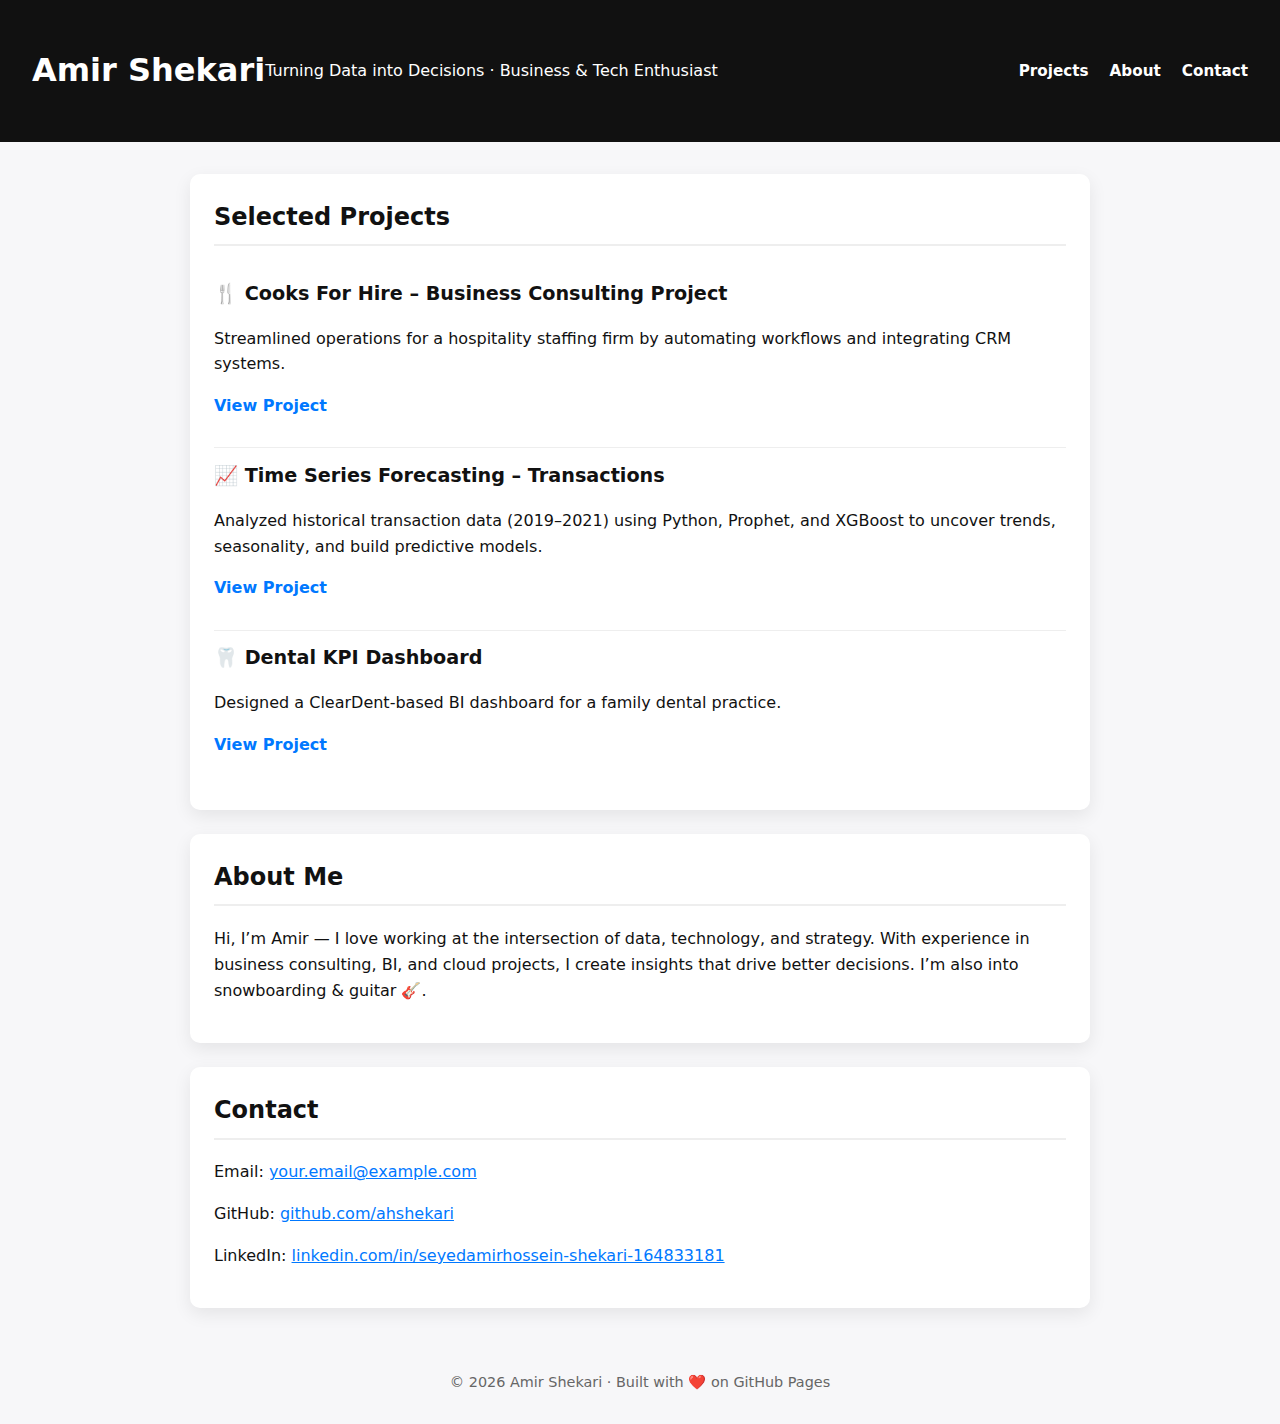
<file: index.html>
<!doctype html>
<html lang="en">
<head>
  <meta charset="utf-8" />
  <meta name="viewport" content="width=device-width, initial-scale=1" />
  <title>Amir Shekari — Portfolio</title>
  <link rel="stylesheet" href="styles.css" />
</head>
<body>
  <header class="site-header">
    <h1>Amir Shekari</h1>
    <p class="tagline">Turning Data into Decisions · Business & Tech Enthusiast</p>
    <nav>
      <a href="#projects">Projects</a>
      <a href="#about">About</a>
      <a href="#contact">Contact</a>
    </nav>
  </header>

  <main>
    <section id="projects" class="card">
      <h2>Selected Projects</h2>
      <ul class="projects">
        <li>
          <h3>🍴 Cooks For Hire – Business Consulting Project</h3>
          <p>Streamlined operations for a hospitality staffing firm by automating workflows and integrating CRM systems.</p>
          <p><a href="cfh-project.html">View Project</a></p>
        </li>
        <li>
          <h3>📈 Time Series Forecasting – Transactions</h3>
          <p>Analyzed historical transaction data (2019–2021) using Python, Prophet, and XGBoost to uncover trends, seasonality, and build predictive models.</p>
          <p><a href="forecasting-project.html">View Project</a></p>
        </li>
        <li>
          <h3>🦷 Dental KPI Dashboard</h3>
          <p>Designed a ClearDent-based BI dashboard for a family dental practice.</p>
          <p><a href="#">View Project</a></p>
        </li>
      </ul>
    </section>

    <section id="about" class="card">
      <h2>About Me</h2>
      <p>Hi, I’m Amir — I love working at the intersection of data, technology, and strategy. With experience in business consulting, BI, and cloud projects, I create insights that drive better decisions. I’m also into snowboarding & guitar 🎸.</p>
    </section>

    <section id="contact" class="card">
      <h2>Contact</h2>
      <p>Email: <a href="mailto:your.email@example.com">your.email@example.com</a></p>
      <p>GitHub: <a href="https://github.com/ahshekari" target="_blank">github.com/ahshekari</a></p>
      <p>LinkedIn: <a href="https://www.linkedin.com/in/seyedamirhossein-shekari-164833181/" target="_blank">linkedin.com/in/seyedamirhossein-shekari-164833181</a></p>
    </section>
  </main>

  <footer class="site-footer">
    <p>© <span id="year"></span> Amir Shekari · Built with ❤️ on GitHub Pages</p>
  </footer>

<script>
document.getElementById('year').textContent = new Date().getFullYear();
</script>
</body>
</html>
</file>
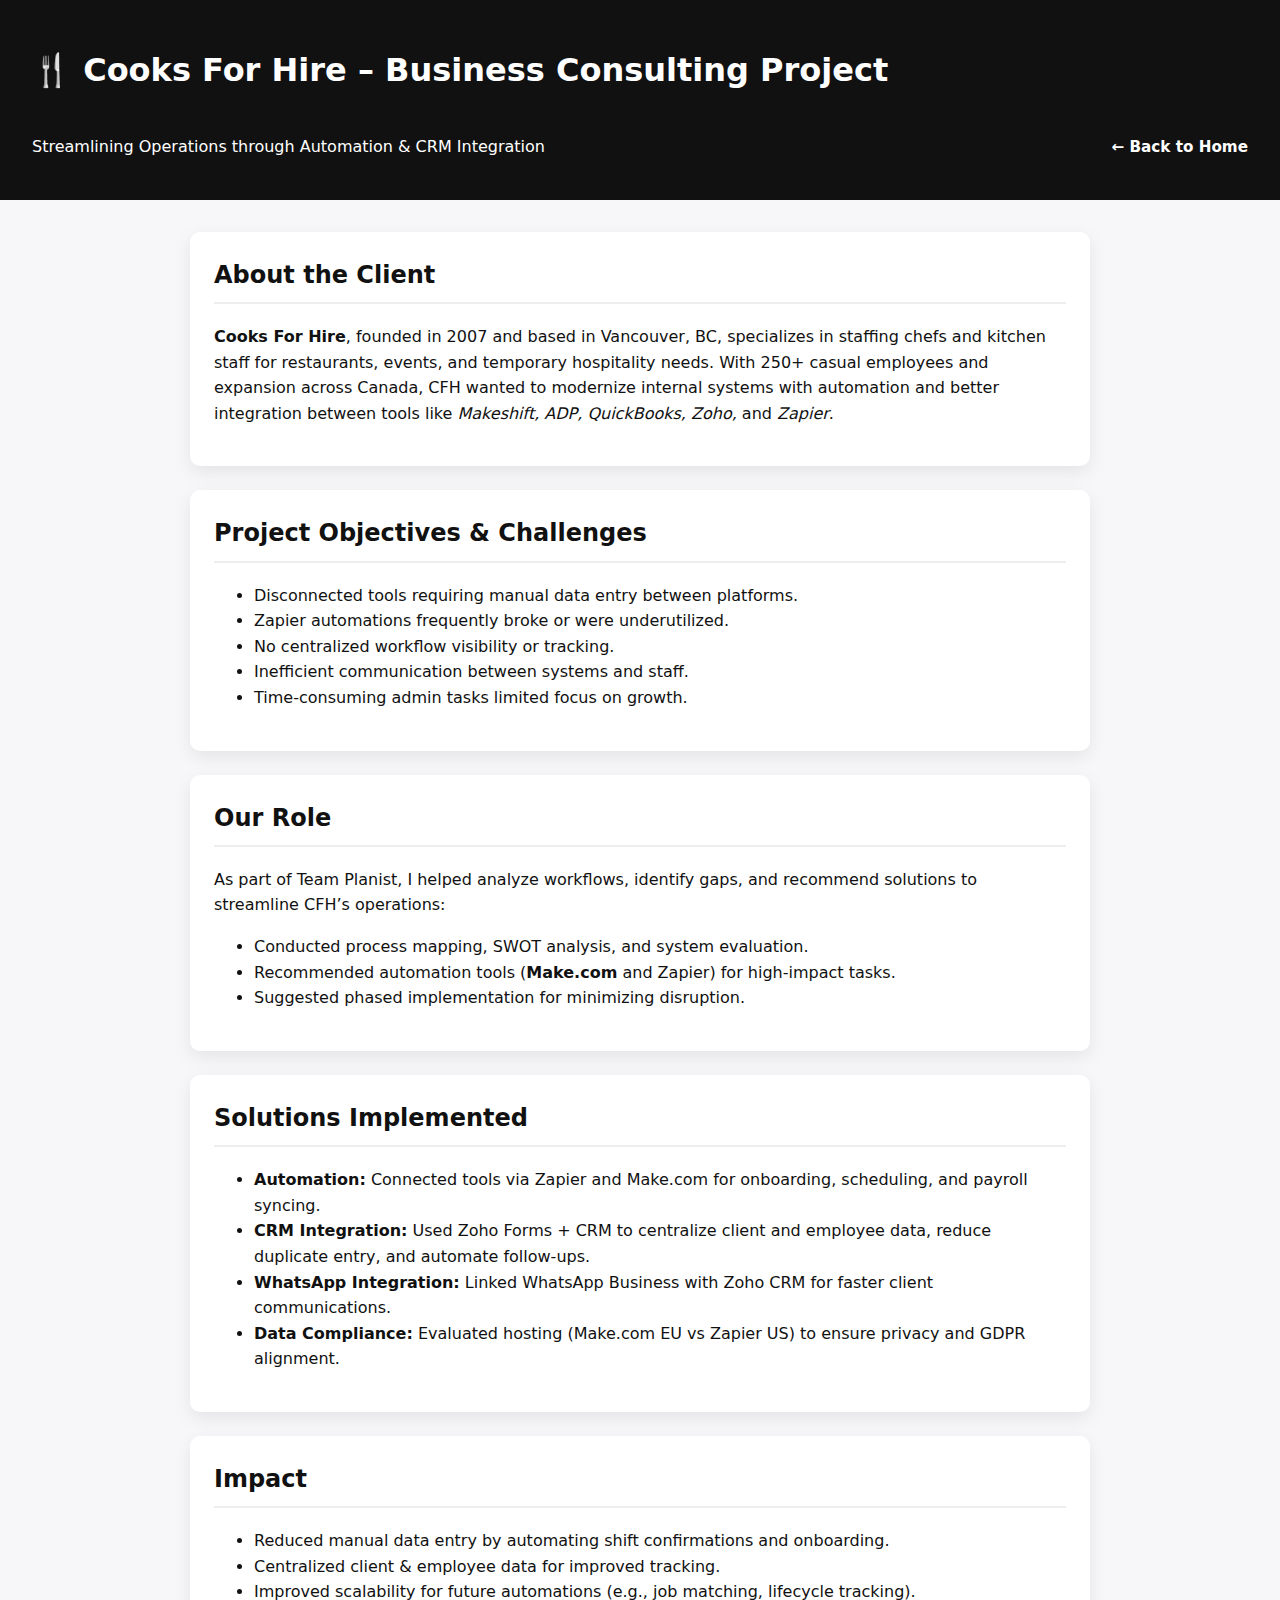
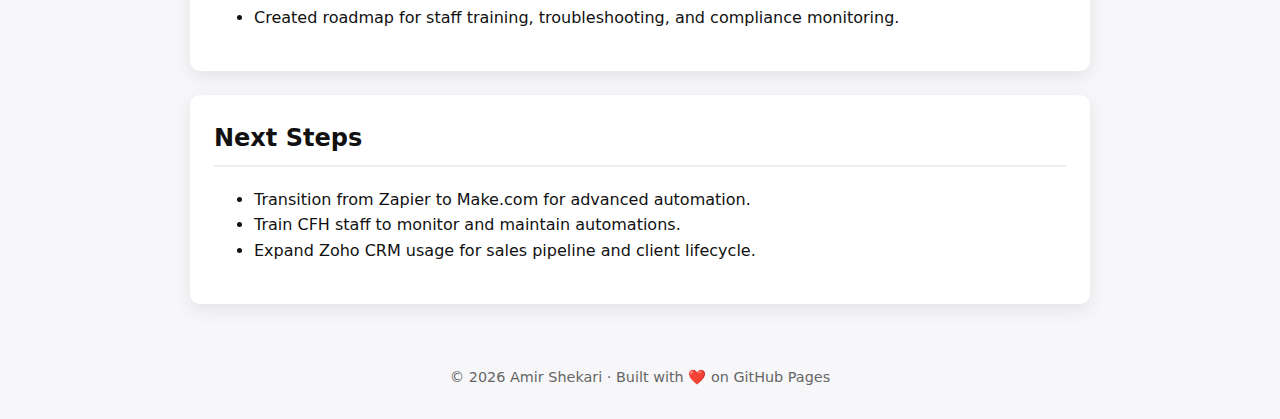
<file: cfh-project.html>
<!doctype html>
<html lang="en">
<head>
  <meta charset="utf-8" />
  <meta name="viewport" content="width=device-width, initial-scale=1" />
  <title>Cooks For Hire Project – Amir Shekari</title>
  <link rel="stylesheet" href="styles.css" />
</head>
<body>
  <header class="site-header">
    <h1>🍴 Cooks For Hire – Business Consulting Project</h1>
    <p class="tagline">Streamlining Operations through Automation & CRM Integration</p>
    <nav>
      <a href="index.html">← Back to Home</a>
    </nav>
  </header>

  <main>
    <section class="card">
      <h2>About the Client</h2>
      <p><strong>Cooks For Hire</strong>, founded in 2007 and based in Vancouver, BC, specializes in staffing chefs and kitchen staff for restaurants, events, and temporary hospitality needs. 
      With 250+ casual employees and expansion across Canada, CFH wanted to modernize internal systems with automation and better integration between tools like <em>Makeshift, ADP, QuickBooks, Zoho,</em> and <em>Zapier</em>.</p>
    </section>

    <section class="card">
      <h2>Project Objectives & Challenges</h2>
      <ul>
        <li>Disconnected tools requiring manual data entry between platforms.</li>
        <li>Zapier automations frequently broke or were underutilized.</li>
        <li>No centralized workflow visibility or tracking.</li>
        <li>Inefficient communication between systems and staff.</li>
        <li>Time-consuming admin tasks limited focus on growth.</li>
      </ul>
    </section>

    <section class="card">
      <h2>Our Role</h2>
      <p>As part of Team Planist, I helped analyze workflows, identify gaps, and recommend solutions to streamline CFH’s operations:</p>
      <ul>
        <li>Conducted process mapping, SWOT analysis, and system evaluation.</li>
        <li>Recommended automation tools (<strong>Make.com</strong> and Zapier) for high-impact tasks.</li>
        <li>Suggested phased implementation for minimizing disruption.</li>
      </ul>
    </section>

    <section class="card">
      <h2>Solutions Implemented</h2>
      <ul>
        <li><strong>Automation:</strong> Connected tools via Zapier and Make.com for onboarding, scheduling, and payroll syncing.</li>
        <li><strong>CRM Integration:</strong> Used Zoho Forms + CRM to centralize client and employee data, reduce duplicate entry, and automate follow-ups.</li>
        <li><strong>WhatsApp Integration:</strong> Linked WhatsApp Business with Zoho CRM for faster client communications.</li>
        <li><strong>Data Compliance:</strong> Evaluated hosting (Make.com EU vs Zapier US) to ensure privacy and GDPR alignment.</li>
      </ul>
    </section>

    <section class="card">
      <h2>Impact</h2>
      <ul>
        <li>Reduced manual data entry by automating shift confirmations and onboarding.</li>
        <li>Centralized client & employee data for improved tracking.</li>
        <li>Improved scalability for future automations (e.g., job matching, lifecycle tracking).</li>
        <li>Created roadmap for staff training, troubleshooting, and compliance monitoring.</li>
      </ul>
    </section>

    <section class="card">
      <h2>Next Steps</h2>
      <ul>
        <li>Transition from Zapier to Make.com for advanced automation.</li>
        <li>Train CFH staff to monitor and maintain automations.</li>
        <li>Expand Zoho CRM usage for sales pipeline and client lifecycle.</li>
      </ul>
    </section>
  </main>

  <footer class="site-footer">
    <p>© <span id="year"></span> Amir Shekari · Built with ❤️ on GitHub Pages</p>
  </footer>

<script>
document.getElementById('year').textContent = new Date().getFullYear();
</script>
</body>
</html>
</file>
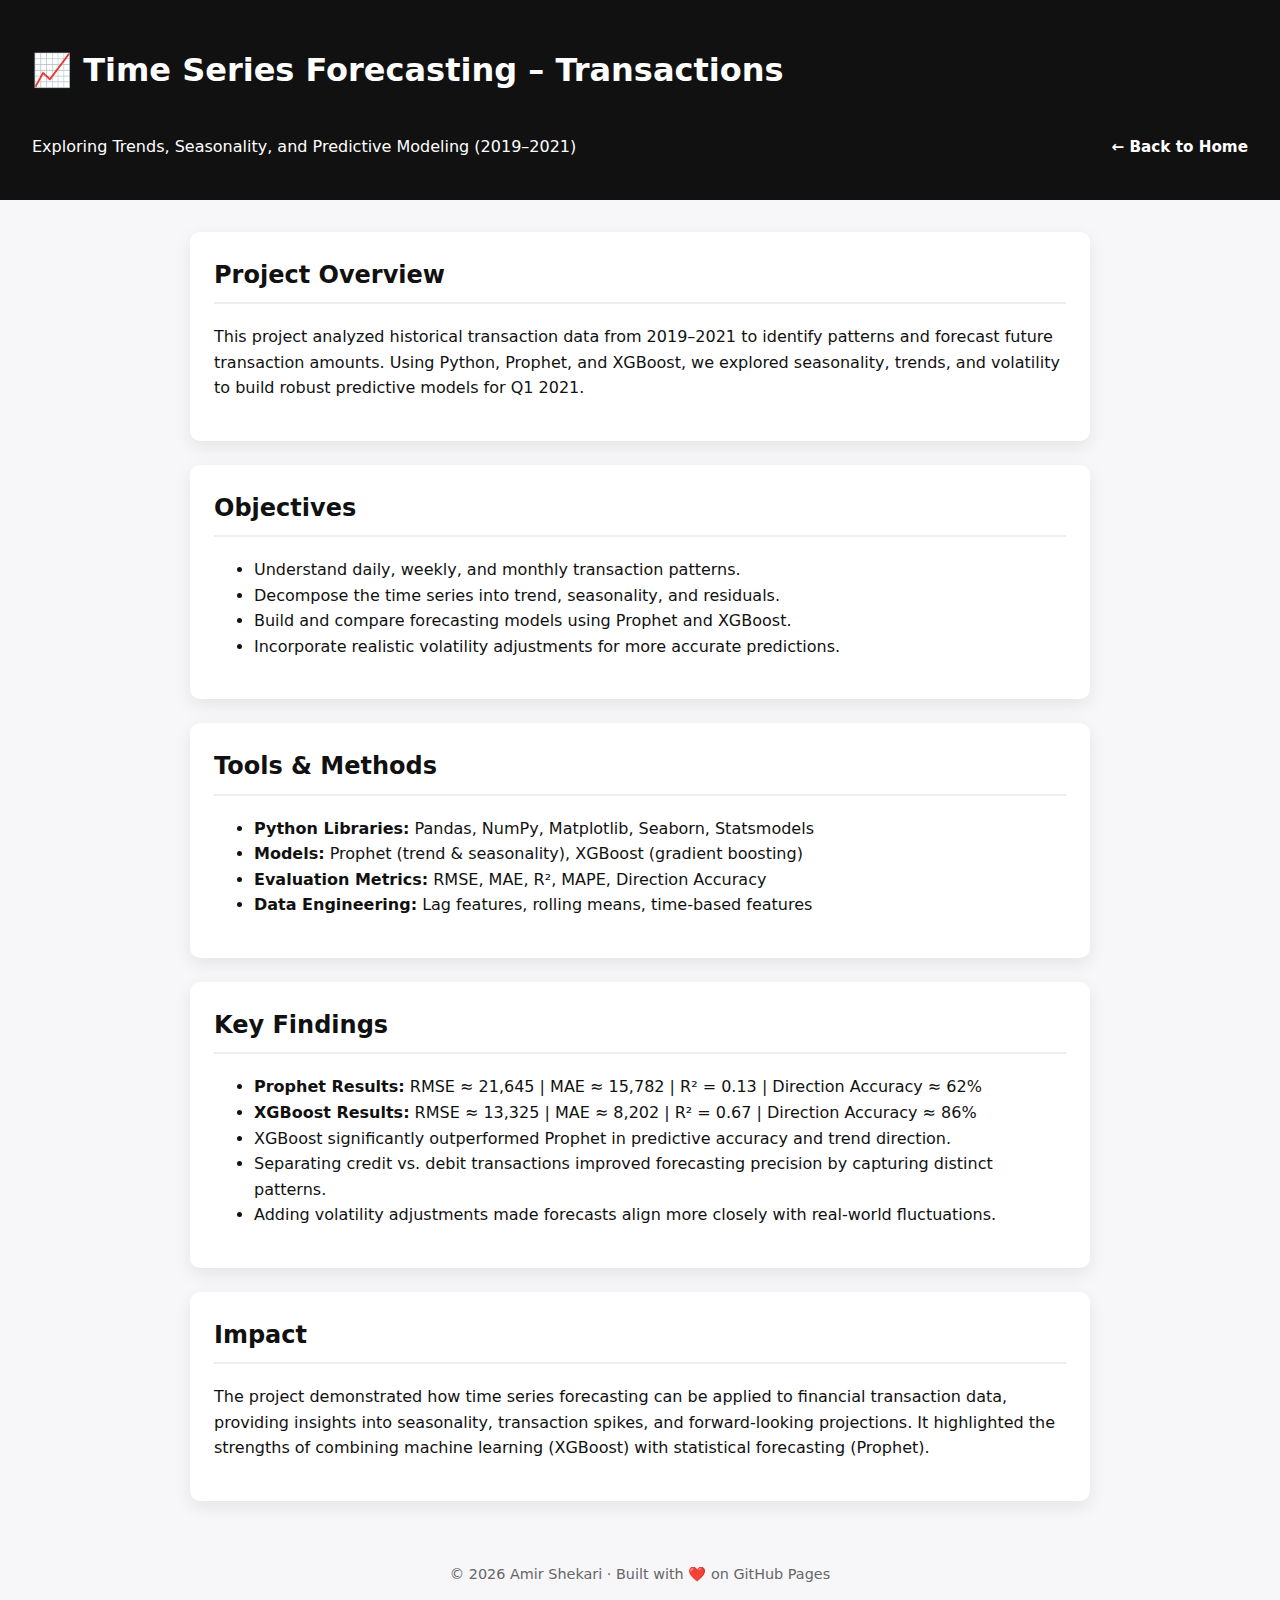
<file: forecasting-project.html>
<!doctype html>
<html lang="en">
<head>
  <meta charset="utf-8" />
  <meta name="viewport" content="width=device-width, initial-scale=1" />
  <title>Time Series Forecasting Project – Amir Shekari</title>
  <link rel="stylesheet" href="styles.css" />
</head>
<body>
  <header class="site-header">
    <h1>📈 Time Series Forecasting – Transactions</h1>
    <p class="tagline">Exploring Trends, Seasonality, and Predictive Modeling (2019–2021)</p>
    <nav>
      <a href="index.html">← Back to Home</a>
    </nav>
  </header>

  <main>
    <section class="card">
      <h2>Project Overview</h2>
      <p>This project analyzed historical transaction data from 2019–2021 to identify patterns and forecast future transaction amounts. 
      Using Python, Prophet, and XGBoost, we explored seasonality, trends, and volatility to build robust predictive models for Q1 2021.</p>
    </section>

    <section class="card">
      <h2>Objectives</h2>
      <ul>
        <li>Understand daily, weekly, and monthly transaction patterns.</li>
        <li>Decompose the time series into trend, seasonality, and residuals.</li>
        <li>Build and compare forecasting models using Prophet and XGBoost.</li>
        <li>Incorporate realistic volatility adjustments for more accurate predictions.</li>
      </ul>
    </section>

    <section class="card">
      <h2>Tools & Methods</h2>
      <ul>
        <li><strong>Python Libraries:</strong> Pandas, NumPy, Matplotlib, Seaborn, Statsmodels</li>
        <li><strong>Models:</strong> Prophet (trend & seasonality), XGBoost (gradient boosting)</li>
        <li><strong>Evaluation Metrics:</strong> RMSE, MAE, R², MAPE, Direction Accuracy</li>
        <li><strong>Data Engineering:</strong> Lag features, rolling means, time-based features</li>
      </ul>
    </section>

    <section class="card">
      <h2>Key Findings</h2>
      <ul>
        <li><strong>Prophet Results:</strong> RMSE ≈ 21,645 | MAE ≈ 15,782 | R² = 0.13 | Direction Accuracy ≈ 62%</li>
        <li><strong>XGBoost Results:</strong> RMSE ≈ 13,325 | MAE ≈ 8,202 | R² = 0.67 | Direction Accuracy ≈ 86%</li>
        <li>XGBoost significantly outperformed Prophet in predictive accuracy and trend direction.</li>
        <li>Separating credit vs. debit transactions improved forecasting precision by capturing distinct patterns.</li>
        <li>Adding volatility adjustments made forecasts align more closely with real-world fluctuations.</li>
      </ul>
    </section>

    <section class="card">
      <h2>Impact</h2>
      <p>The project demonstrated how time series forecasting can be applied to financial transaction data, 
      providing insights into seasonality, transaction spikes, and forward-looking projections. 
      It highlighted the strengths of combining machine learning (XGBoost) with statistical forecasting (Prophet).</p>
    </section>
  </main>

  <footer class="site-footer">
    <p>© <span id="year"></span> Amir Shekari · Built with ❤️ on GitHub Pages</p>
  </footer>

<script>
document.getElementById('year').textContent = new Date().getFullYear();
</script>
</body>
</html>
</file>
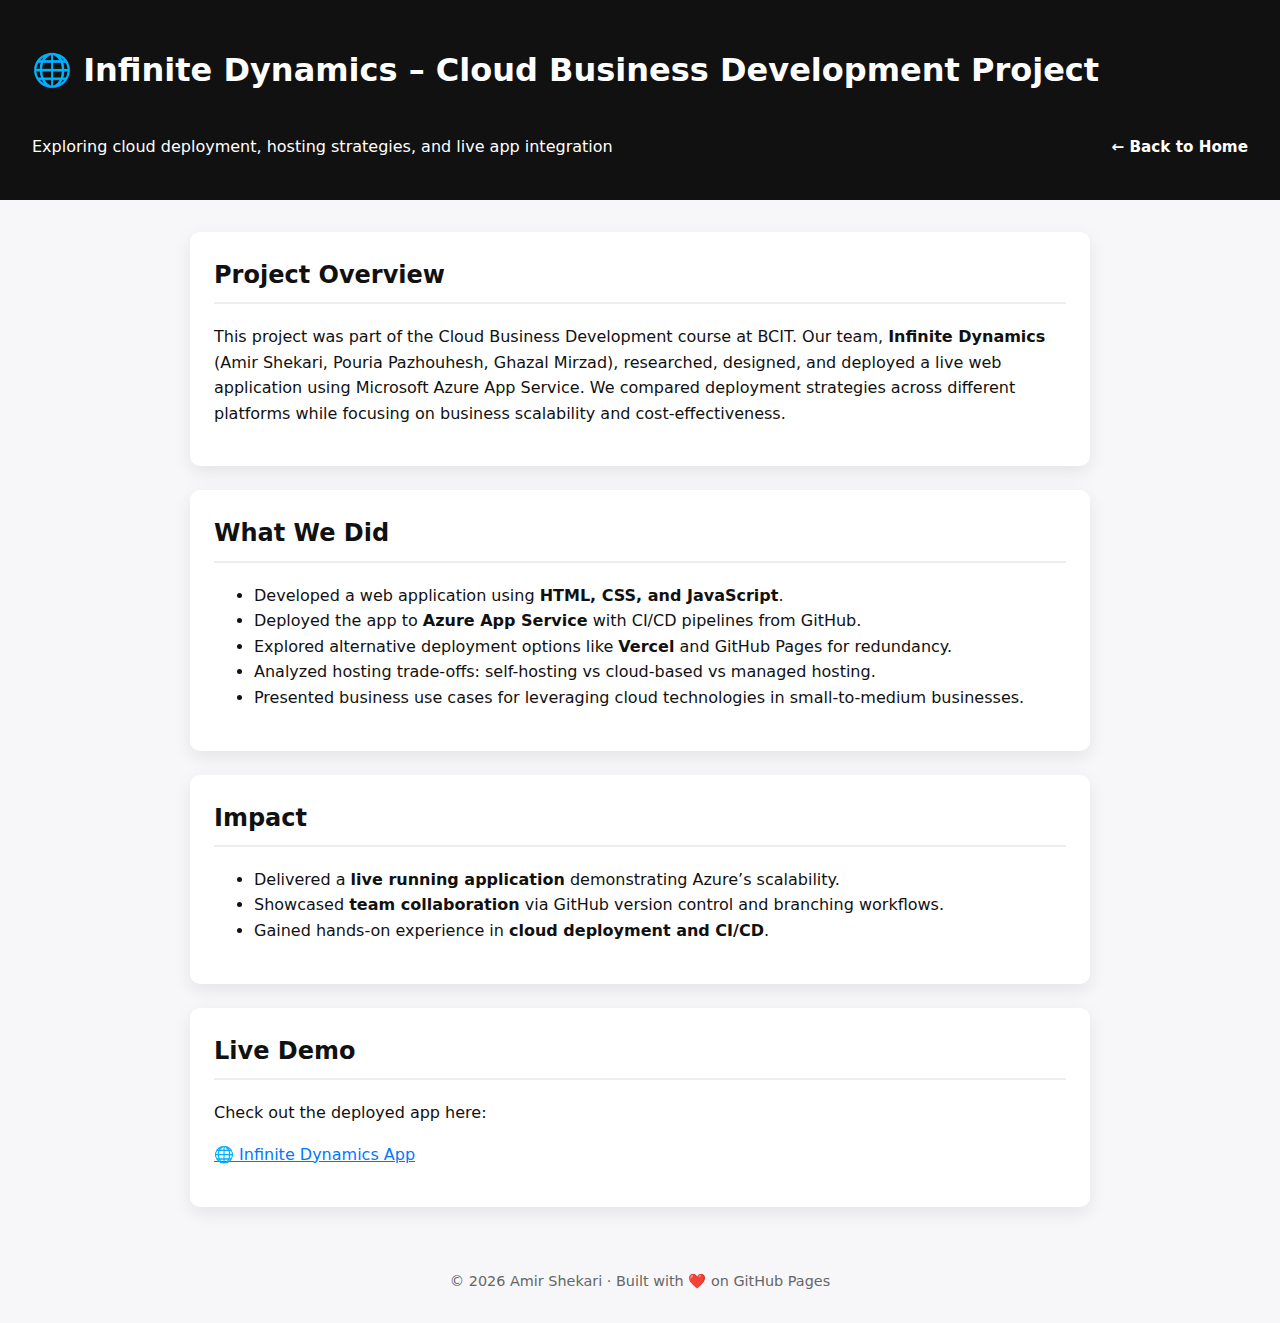
<file: infinite-dynamics.html>
<!doctype html>
<html lang="en">
<head>
  <meta charset="utf-8" />
  <meta name="viewport" content="width=device-width, initial-scale=1" />
  <title>Infinite Dynamics – Cloud Business Development</title>
  <link rel="stylesheet" href="styles.css" />
</head>
<body>
  <header class="site-header">
    <h1>🌐 Infinite Dynamics – Cloud Business Development Project</h1>
    <p class="tagline">Exploring cloud deployment, hosting strategies, and live app integration</p>
    <nav>
      <a href="index.html">← Back to Home</a>
    </nav>
  </header>

  <main>
    <section class="card">
      <h2>Project Overview</h2>
      <p>This project was part of the Cloud Business Development course at BCIT. 
      Our team, <strong>Infinite Dynamics</strong> (Amir Shekari, Pouria Pazhouhesh, Ghazal Mirzad), 
      researched, designed, and deployed a live web application using Microsoft Azure App Service. 
      We compared deployment strategies across different platforms while focusing on business scalability and cost-effectiveness.</p>
    </section>

    <section class="card">
      <h2>What We Did</h2>
      <ul>
        <li>Developed a web application using <strong>HTML, CSS, and JavaScript</strong>.</li>
        <li>Deployed the app to <strong>Azure App Service</strong> with CI/CD pipelines from GitHub.</li>
        <li>Explored alternative deployment options like <strong>Vercel</strong> and GitHub Pages for redundancy.</li>
        <li>Analyzed hosting trade-offs: self-hosting vs cloud-based vs managed hosting.</li>
        <li>Presented business use cases for leveraging cloud technologies in small-to-medium businesses.</li>
      </ul>
    </section>

    <section class="card">
      <h2>Impact</h2>
      <ul>
        <li>Delivered a <strong>live running application</strong> demonstrating Azure’s scalability.</li>
        <li>Showcased <strong>team collaboration</strong> via GitHub version control and branching workflows.</li>
        <li>Gained hands-on experience in <strong>cloud deployment and CI/CD</strong>.</li>
      </ul>
    </section>

    <section class="card">
      <h2>Live Demo</h2>
      <p>Check out the deployed app here:</p>
      <p><a href="https://infinitedynamic-bcf6ddbmbkbxfrc6.canadacentral-01.azurewebsites.net/" target="_blank">
        🌐 Infinite Dynamics App
      </a></p>
    </section>
  </main>

  <footer class="site-footer">
    <p>© <span id="year"></span> Amir Shekari · Built with ❤️ on GitHub Pages</p>
  </footer>

<script>
document.getElementById('year').textContent = new Date().getFullYear();
</script>
</body>
</html>
</file>
<file: styles.css>
/* ---------- Global Styles ---------- */
:root {
  --bg-color: #f7f7f9;
  --text-color: #111;
  --primary-color: #111;
  --accent-color: #0078ff;
  --card-bg: #fff;
  --font-main: system-ui, -apple-system, Segoe UI, Roboto, "Helvetica Neue", Arial, sans-serif;
}

body {
  margin: 0;
  background: var(--bg-color);
  color: var(--text-color);
  font-family: var(--font-main);
  line-height: 1.6;
}

/* ---------- Header ---------- */
.site-header {
  background: var(--primary-color);
  color: #fff;
  padding: 1.5rem 2rem;
  display: flex;
  align-items: center;
  justify-content: space-between;
  flex-wrap: wrap;
  position: relative; /* allows absolute centering */
}

.header-left {
  display: flex;
  align-items: center;
}

.logo {
  height: 80px;   /* slightly bigger logo */
  width: auto;
  margin-right: 20px;
}

/* Center name + tagline in the full header */
.header-text {
  position: absolute;
  left: 50%;
  transform: translateX(-50%);
  text-align: center;
}

.header-text h1 {
  margin: 0;
  font-size: 2.2rem;
  font-weight: 700;
}

.header-text .tagline {
  margin: 0;
  opacity: 0.85;
  font-size: 1rem;
  font-weight: 400;
}

.site-header nav {
  flex: 1;
  text-align: right;
}

.site-header nav a {
  color: #fff;
  margin-left: 1rem;
  text-decoration: none;
  font-weight: 600;
  font-size: 0.95rem;
  transition: color 0.3s ease, border-bottom 0.3s ease;
  border-bottom: 2px solid transparent;
}

.site-header nav a:hover {
  color: var(--accent-color);
  border-bottom: 2px solid var(--accent-color);
}

/* ---------- Main Layout ---------- */
main {
  max-width: 900px;
  margin: 2rem auto;
  padding: 0 1rem;
}

/* ---------- Card Styling ---------- */
.card {
  background: var(--card-bg);
  padding: 1.5rem;
  border-radius: 10px;
  box-shadow: 0 6px 18px rgba(0,0,0,.08);
  margin-bottom: 1.5rem;
  transition: transform 0.2s ease, box-shadow 0.2s ease;
}

.card:hover {
  transform: translateY(-3px);
  box-shadow: 0 10px 22px rgba(0,0,0,.12);
}

.card h2 {
  margin-top: 0;
  font-size: 1.5rem;
  border-bottom: 2px solid #eee;
  padding-bottom: 0.5rem;
}

/* ---------- Projects ---------- */
.projects {
  list-style: none;
  padding: 0;
  margin: 0;
}

.projects li {
  padding: 0.8rem 0;
  border-bottom: 1px solid #eee;
}

.projects li:last-child {
  border-bottom: none;
}

.projects h3 {
  margin: 0 0 0.4rem;
  font-size: 1.2rem;
  color: var(--primary-color);
}

.projects a {
  color: var(--accent-color);
  text-decoration: none;
  font-weight: 600;
}

.projects a:hover {
  text-decoration: underline;
}

/* ---------- Footer ---------- */
.site-footer {
  text-align: center;
  padding: 1rem 0;
  color: #666;
  font-size: 0.9rem;
}

/* ---------- Links ---------- */
a {
  color: var(--accent-color);
  text-decoration: underline;
}

/* ---------- Responsive ---------- */
@media (max-width: 700px) {
  .site-header {
    flex-direction: column;
    align-items: center;
    text-align: center;
  }

  .header-left {
    flex-direction: column;
    margin-bottom: 1rem;
  }

  .logo {
    margin: 0 0 10px 0;
  }

  .header-text {
    position: static; /* reset absolute on mobile */
    transform: none;
    margin-top: 0.5rem;
  }

  .site-header nav {
    text-align: center;
    margin-top: 0.5rem;
  }

  .site-header nav a {
    margin: 0 0.5rem;
    display: inline-block;
  }
}
</file>
